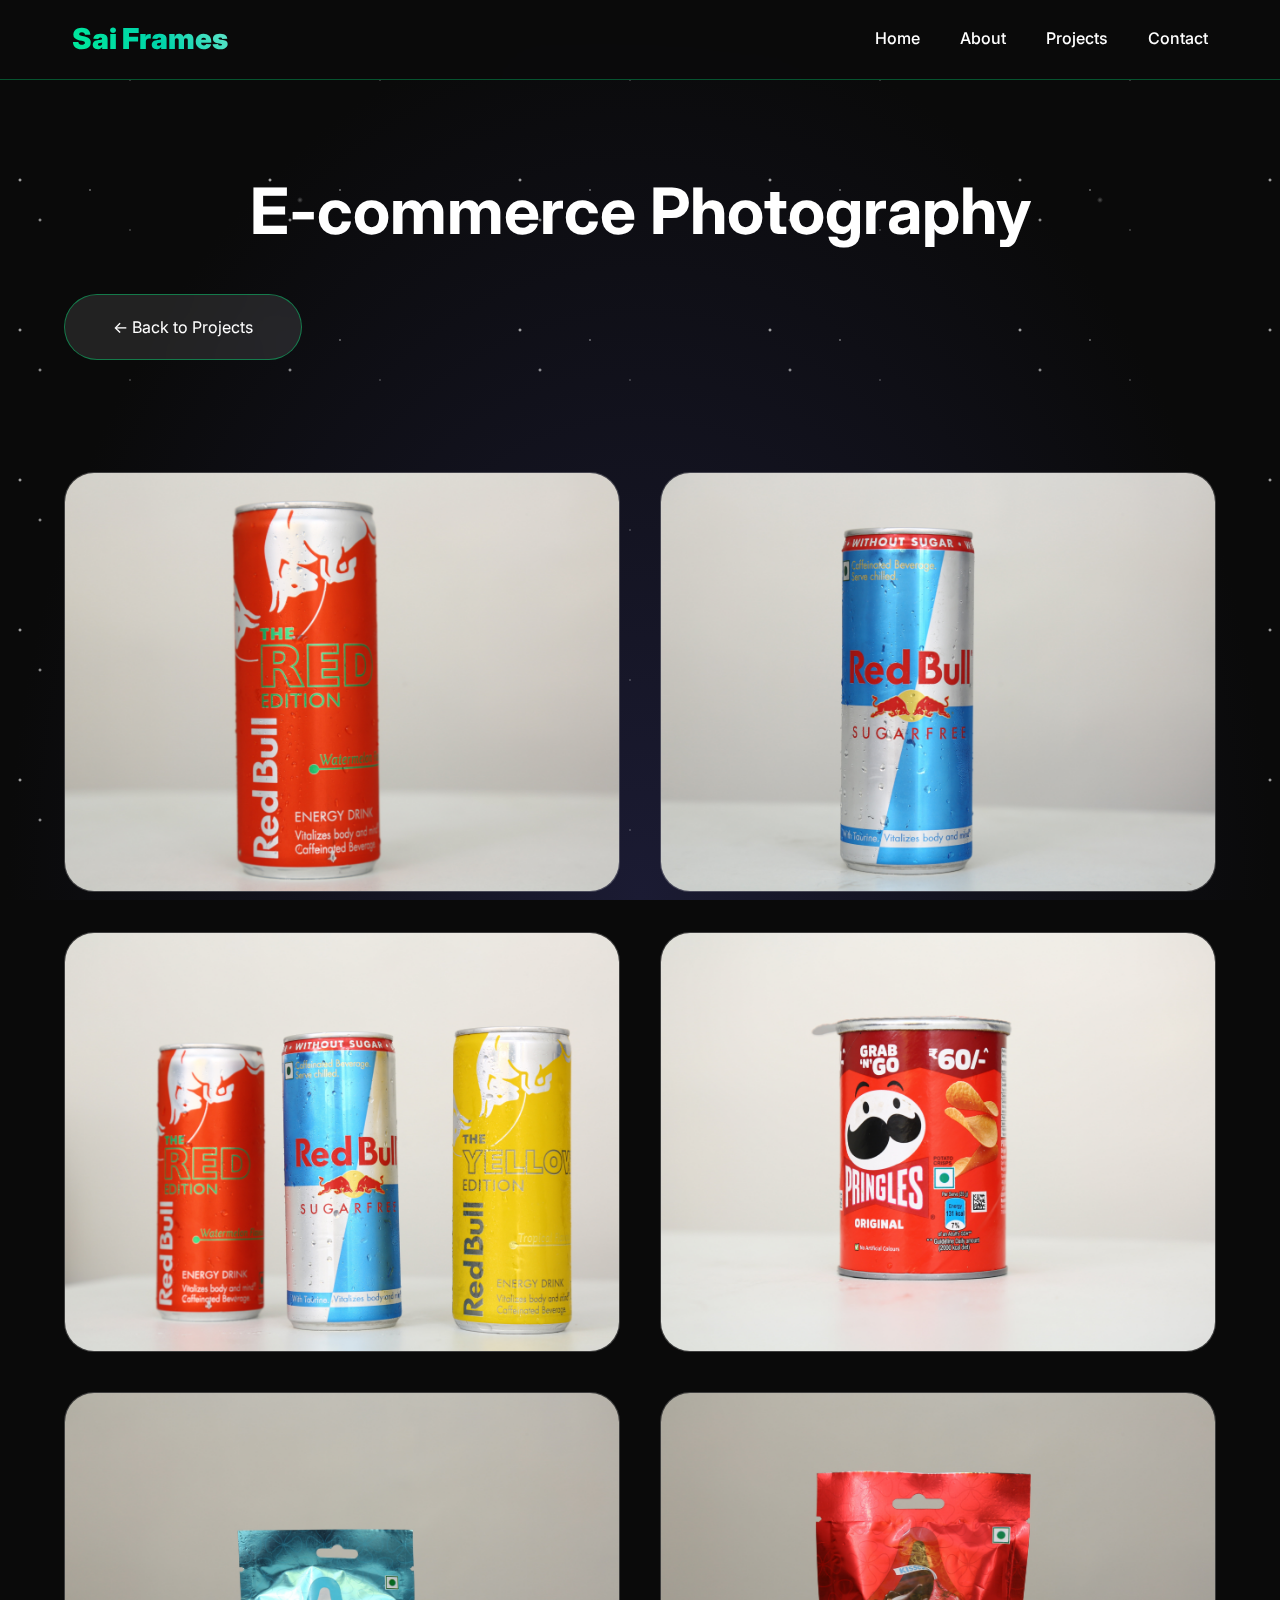
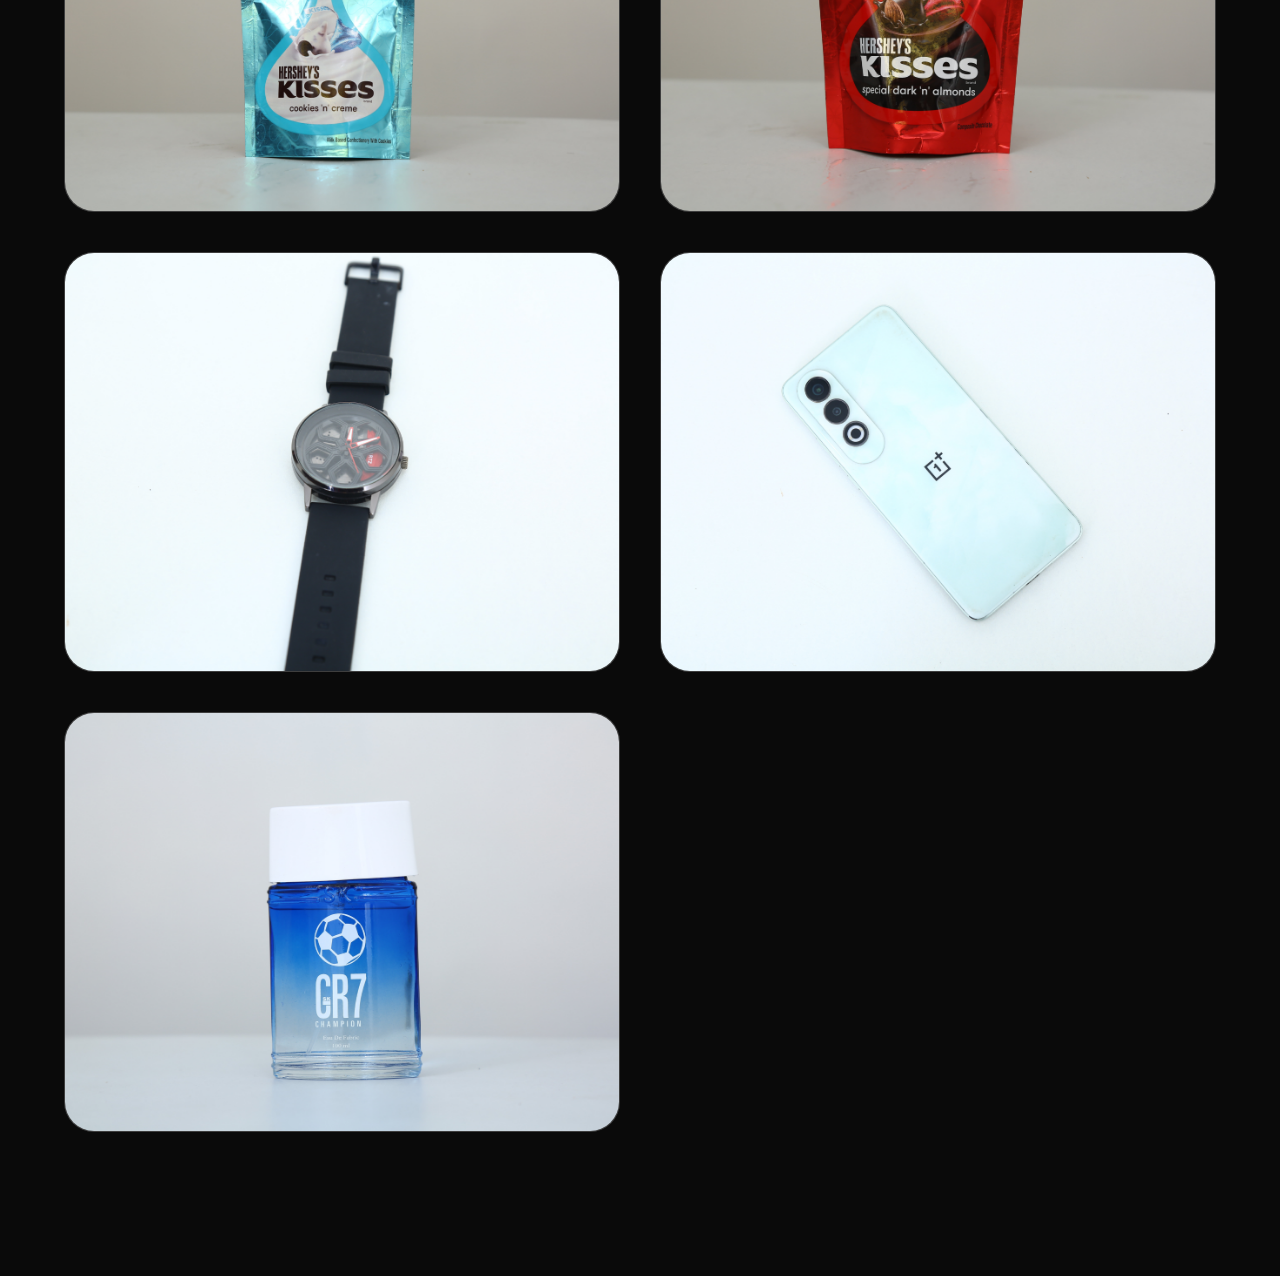
<file: ecommerce.html>
<!DOCTYPE html>
<html lang="en">

<head>
    <meta charset="UTF-8">
    <meta name="viewport" content="width=device-width, initial-scale=1.0">
    <title>E-commerce Photography - Sai Frames</title>
    <link rel="stylesheet" href="assets/css/styles.css">
    <link href="https://fonts.googleapis.com/css2?family=Inter:wght@300;400;600;700&display=swap" rel="stylesheet">
</head>

<body>
    <!-- SAME NAVBAR -->
    <div class="space-bg"></div>
    <nav class="navbar">
        <div class="nav-container">
            <a href="index.html" class="logo">Sai Frames</a>
            <ul class="nav-menu">
                <li><a href="index.html#home">Home</a></li>
                <li><a href="index.html#about">About</a></li>
                <li><a href="index.html#projects">Projects</a></li>
                <li><a href="index.html#contact">Contact</a></li>
            </ul>
        </div>
    </nav>

    <!-- E-COMMERCE GRID GALLERY -->
    <section class="gallery-page">
        <div class="container">
            <h1>E-commerce Photography</h1>
            <a href="index.html#projects" class="back-btn">← Back to Projects</a>
            <div class="image-grid" id="ecommerceGrid">
                <!-- 9 Images loaded by JS -->
            </div>
        </div>
    </section>

    <script>
        // ✅ E-COMMERCE IMAGES (9 IMAGES)
        const ecommerceImages = [
            'ecommerce1.jpg', 'ecommerce2.jpg', 'ecommerce3.jpg',
            'ecommerce4.jpg', 'ecommerce5.jpg', 'ecommerce6.jpg',
            'ecommerce7.jpg', 'ecommerce8.jpg', 'ecommerce9.jpg'
        ];

        const ecommerceGrid = document.getElementById('ecommerceGrid');

        // ✅ Detect orientation (portrait if height > width)
        function detectOrientation(img) {
            if (img.naturalHeight && img.naturalWidth) {
                if (img.naturalHeight > img.naturalWidth) {
                    img.classList.add('portrait');
                } else {
                    img.classList.add('landscape');
                }
            } else {
                // Cached image fallback
                const tempImg = new Image();
                tempImg.onload = () => {
                    if (tempImg.naturalHeight > tempImg.naturalWidth) {
                        img.classList.add('portrait');
                    } else {
                        img.classList.add('landscape');
                    }
                };
                tempImg.src = img.src;
            }
        }

        // ✅ Load grid + auto-detect orientations
        ecommerceImages.forEach((imgSrc, index) => {
            const imageDiv = document.createElement('div');
            imageDiv.className = 'grid-image';
            imageDiv.innerHTML = `
        <img src="assets/images/${imgSrc}" alt="Corporate ${index + 1}" loading="lazy">`;
            ecommerceGrid.appendChild(imageDiv);

            // Apply orientation after load
            const img = imageDiv.querySelector('img');
            if (img.complete) {
                detectOrientation(img);
            } else {
                img.addEventListener('load', () => detectOrientation(img));
            }
        });

        // ✅ Zoom effects (unchanged)
        document.addEventListener('DOMContentLoaded', () => {
            document.querySelectorAll('.grid-image').forEach(image => {
                image.addEventListener('mouseenter', () => image.classList.add('hovered'));
                image.addEventListener('mouseleave', () => image.classList.remove('hovered'));
                image.addEventListener('click', () => image.classList.toggle('clicked'));
            });
        });
    </script>

</body>

</html>
</file>
<file: assets/css/styles.css>
* {
    margin: 0;
    padding: 0;
    box-sizing: border-box;
}

body {
    font-family: 'Inter', sans-serif;
    line-height: 1.6;
    color: #fff;
    background: #0a0a0a;
    overflow-x: hidden;
    padding-bottom: env(safe-area-inset-bottom);
}

img,
video {
    max-width: 100%;
    height: auto;
}

button,
a {
    min-height: 44px;
}


html {
    scroll-behavior: smooth;
}

/* 🌟 2025 GLASSMORPHISM NAVBAR */
.navbar {
    position: fixed;
    top: 0;
    width: 100%;
    backdrop-filter: blur(25px);
    background: rgba(10, 10, 10, 0.4);
    border-bottom: 1px solid rgba(0, 255, 136, 0.3);
    z-index: 1000;
    padding: 1rem 0;
    height: 80px;
    transition: all 0.4s cubic-bezier(0.23, 1, 0.320, 1);
}

.navbar.scrolled {
    background: rgba(10, 10, 10, 0.95);
    box-shadow: 0 25px 50px rgba(0, 255, 136, 0.15);
}

.nav-container {
    max-width: 1200px;
    margin: 0 auto;
    display: flex;
    justify-content: space-between;
    align-items: center;
    padding: 0 2rem;
}

.logo {
    font-size: 1.8rem;
    font-weight: 900;
    background: linear-gradient(45deg, #00ff88, #00d4aa, #ffffff, #00ff88);
    background-size: 300% 300%;
    -webkit-background-clip: text;
    -webkit-text-fill-color: transparent;
    background-clip: text;
    text-decoration: none;
    animation: gradientShift 4s ease infinite;
}

@keyframes gradientShift {

    0%,
    100% {
        background-position: 0% 50%;
    }

    50% {
        background-position: 100% 50%;
    }
}

.nav-menu {
    display: flex;
    list-style: none;
    gap: 2.5rem;
}

.nav-menu a {
    position: relative;
    color: #fff;
    text-decoration: none;
    font-weight: 500;
    transition: all 0.3s ease;
}

.nav-menu a::after {
    content: '';
    position: absolute;
    bottom: -5px;
    left: 0;
    width: 0;
    height: 2px;
    background: linear-gradient(90deg, #00ff88, #00d4aa);
    transition: width 0.3s ease;
}

.nav-menu a:hover::after {
    width: 100%;
}

/* 📱 MOBILE HAMBURGER MENU */
.mobile-menu-btn {
 
    display: flex;
    flex-direction: column;
    justify-content: center;
    align-items: center;
    gap: 6px;
    position: fixed;
    top: 18px;
    right: 20px;
    width: 44px;
    height: 44px;
    background: rgba(0, 0, 0, 0.6);
    backdrop-filter: blur(10px);
    border-radius: 10px;
    border: none;
    cursor: pointer;
    z-index: 10000;

}

.mobile-menu-btn span {
    display: block;
    width: 26px;
    height: 3px;
    background-color: #ffffff;
    border-radius: 3px;
}

.mobile-menu-btn.active span:nth-child(1) {
    transform: rotate(45deg) translate(6px, 6px);
}

.mobile-menu-btn.active span:nth-child(2) {
    opacity: 0;
}

.mobile-menu-btn.active span:nth-child(3) {
    transform: rotate(-45deg) translate(6px, -6px);
}

.container {
    max-width: 1200px;
    margin-inline: auto;
    padding-inline: 1.5rem;
}

/* 🚀 PERFECT FIT HERO */
.sai {
    height: 100vh;
    min-height: 100svh;
    position: relative;
    display: flex;
    align-items: center;
    justify-content: center;
    text-align: center;
    overflow: hidden;
    padding-top: var(--nav-height);
    box-sizing: border-box;
    z-index: 10;
}

.sai-bg {
    position: absolute;
    top: 0;
    left: 0;
    width: 100%;
    height: 100vh;
    background-image: url('../images/sai.jpg');
    background-size: cover;
    background-position: center;
    background-attachment: scroll;
    z-index: -2;
    animation: parallaxMove 30s ease-in-out infinite;
}

@keyframes parallaxMove {

    0%,
    100% {
        transform: scale(1.02) translateY(0px);
    }

    50% {
        transform: scale(1.04) translateY(-8px);
    }
}

.sai-overlay {
    position: absolute;
    top: 0;
    left: 0;
    width: 100%;
    height: 100vh;
    background: rgba(0, 0, 0, 0.6);
    z-index: -1;
}

/* 🌌 SPACE BACKGROUND - FULL PAGE */
.space-bg {
    position: fixed;
    top: 0;
    left: 0;
    width: 100%;
    height: 100vh;
    z-index: -3;
    overflow: hidden;
    background: radial-gradient(ellipse at bottom, #1b1b33 0%, #0a0a0a 70%);
}

/* ⭐ STARFIELD LAYER 1 */
.space-bg::before {
    content: '';
    position: absolute;
    top: 0;
    left: 0;
    width: 100%;
    height: 100%;
    background-image:
        radial-gradient(2px 2px at 20px 30px, #eee, transparent),
        radial-gradient(2px 2px at 40px 70px, rgba(255, 255, 255, 0.8), transparent),
        radial-gradient(1px 1px at 90px 40px, #fff, transparent),
        radial-gradient(1px 1px at 130px 80px, rgba(255, 255, 255, 0.6), transparent);
    background-repeat: repeat;
    background-size: 250px 150px;
    animation: starfield 50s linear infinite;
}

/* ⭐ STARFIELD LAYER 2 */
.space-bg::after {
    content: '';
    position: absolute;
    top: 0;
    left: 0;
    width: 100%;
    height: 100%;
    background-image:
        radial-gradient(3px 3px at 300px 200px, rgba(255, 255, 255, 0.3), transparent),
        radial-gradient(2px 2px at 500px 350px, rgba(255, 255, 255, 0.2), transparent);
    background-repeat: repeat;
    background-size: 400px 300px;
    animation: starfield 80s linear infinite reverse;
}

@keyframes starfield {
    from {
        transform: translateY(0px);
    }

    to {
        transform: translateY(-100px);
    }
}

/* ✨ FLOATING PARTICLES */
.sai::before,
.sai::after {
    content: '';
    position: absolute;
    width: 8px;
    height: 8px;
    background: rgba(0, 255, 136, 0.6);
    border-radius: 50%;
    animation: floatParticle 12s infinite linear;
    z-index: 1;
}

.sai::after {
    width: 5px;
    height: 5px;
    background: rgba(0, 212, 170, 0.6);
    animation-duration: 15s;
    animation-delay: -5s;
}

@keyframes floatParticle {
    0% {
        transform: translateY(100vh) rotate(0deg);
        opacity: 0;
    }

    10% {
        opacity: 1;
    }

    90% {
        opacity: 1;
    }

    100% {
        transform: translateY(-100px) rotate(360deg);
        opacity: 0;
    }
}

.sai-content {
    position: relative;
    z-index: 2;
    max-width: 900px;
    padding: 0 2rem;
    width: 100%;
    margin-top: 50px;
}

.sai-content h1 {
    font-size: clamp(3rem, 8vw, 6.5rem);
    margin-bottom: 1rem;
    font-weight: 900;
    letter-spacing: -0.02em;
    line-height: 1.1;
    opacity: 0;
    transform: translateY(50px);
    animation: slideInUp 1.2s 0.3s forwards;
}

@keyframes slideInUp {
    to {
        opacity: 1;
        transform: translateY(0);
    }
}

.highlight {
    background: linear-gradient(45deg, #00ff88, #00d4aa, #ffffff);
    background-size: 300% 300%;
    -webkit-background-clip: text;
    -webkit-text-fill-color: transparent;
    background-clip: text;
    animation: gradientShift 3s ease infinite;
}

.sai-subtitle {
    font-size: clamp(1.1rem, 2.8vw, 1.6rem);
    margin-bottom: 3rem;
    opacity: 0;
    transform: translateY(30px);
    animation: slideInUp 1s 0.6s forwards;
    font-weight: 300;
    max-width: 700px;
    margin-left: auto;
    margin-right: auto;
}

.hero-stats {
    display: flex;
    justify-content: center;
    gap: 2rem;
    margin-bottom: 3rem;
    font-size: 1.1rem;
    opacity: 0;
    transform: translateY(20px);
    animation: slideInUp 1s 0.8s forwards;
}

.cta-button {
    display: inline-block;
    padding: 1.5rem 4rem;
    background: linear-gradient(45deg, rgba(0, 255, 136, 0.9), rgba(0, 212, 170, 0.9));
    color: #000;
    text-decoration: none;
    font-weight: 700;
    font-size: 1.2rem;
    border-radius: 50px;
    position: relative;
    overflow: hidden;
    transform: translateY(20px);
    opacity: 0;
    animation: slideInUp 1s 0.9s forwards, pulse 2s infinite 1.5s;
    backdrop-filter: blur(10px);
}

@keyframes pulse {

    0%,
    100% {
        box-shadow: 0 0 0 0 rgba(0, 255, 136, 0.7);
    }

    50% {
        box-shadow: 0 0 0 20px rgba(0, 255, 136, 0);
    }
}

.cta-button::before {
    content: '';
    position: absolute;
    top: 0;
    left: -100%;
    width: 100%;
    height: 100%;
    background: linear-gradient(90deg, transparent, rgba(255, 255, 255, 0.3), transparent);
    transition: left 0.6s;
}

.cta-button:hover::before {
    left: 100%;
}

.cta-button:hover {
    transform: translateY(-3px) scale(1.05);
    box-shadow: 0 20px 40px rgba(0, 255, 136, 0.4);
}

/* 🔥 SECTIONS WITH SPACE BACKGROUNDS */
.about,
.projects,
.contact {
    position: relative;
    padding: 6rem 0;
    min-height: 100vh;
}

.projects::before {
    content: '';
    position: absolute;
    top: 0;
    left: 0;
    right: 0;
    height: 1px;
    background: linear-gradient(90deg, transparent, #00ff88, transparent);
    animation: shimmer 3s infinite;
}

@keyframes shimmer {
    0% {
        transform: scaleX(0);
        transform-origin: left;
    }

    50% {
        transform: scaleX(1);
        transform-origin: left;
    }

    100% {
        transform: scaleX(0);
        transform-origin: right;
    }
}

/* 🔥 NEW TWO-COLUMN PHOTOS GRID PROJECT CARDS */
.project-grid {
    display: grid;
    grid-template-columns: repeat(auto-fit, minmax(360px, 1fr));
    gap: 2.5rem;
    max-width: 1400px;
    margin: 0 auto;
    padding: 0 0rem;
}

/* ✅ ENHANCED CARDS WITH BACKGROUND IMAGES */
.project-card {
    position: relative;
    height: 360px;
    /* Base glass layer */
    background: rgba(255, 255, 255, 0.08);
    backdrop-filter: blur(25px);
    border-radius: 25px;
    border: 1px solid rgba(0, 255, 136, 0.3);
    overflow: hidden;
    cursor: pointer;
    transition: all 0.6s cubic-bezier(0.23, 1, 0.320, 1);
    transform: translateY(50px) scale(0.95);
    opacity: 0;
    will-change: transform;
}

.project-card.animate {
    transform: translateY(0) scale(1);
    opacity: 1;
    transition: all 0.8s cubic-bezier(0.23, 1, 0.320, 1);
}

/* 🔥 NEW MODERN GLASSMORPHISM BACKGROUNDS - NO IMAGES */
.project-card::before {
    content: '';
    position: absolute;
    top: 0;
    left: 0;
    right: 0;
    bottom: 0;
    background-size: cover;
    background-position: center;
    z-index: 1;
    opacity: 0.35;
    /* Ultra-subtle gallery preview */
    transition: all 0.6s ease;
}

/* 🎨 CATEGORY-SPECIFIC BACKGROUNDS + GRADIENTS */
.corporate-bg::before {
    background-image:
        linear-gradient(rgba(0, 255, 136, 0.25), rgba(100, 255, 200, 0.15)),
        url('../images/corporate1.jpg');
}

.ecommerce-bg::before {
    background-image:
        linear-gradient(rgba(255, 200, 100, 0.25), rgba(255, 150, 50, 0.15)),
        url('../images/ecommerce1.jpg');
}

.fashion-bg::before {
    background-image:
        linear-gradient(rgba(255, 100, 200, 0.25), rgba(200, 50, 255, 0.15)),
        url('../images/fashion1.jpg');
}

.natural-bg::before {
    background-image:
        linear-gradient(rgba(100, 255, 150, 0.25), rgba(50, 255, 200, 0.15)),
        url('../images/natural1.jpg');
}

.product-bg::before {
    background-image:
        linear-gradient(rgba(100, 255, 255, 0.25), rgba(50, 200, 255, 0.15)),
        url('../images/product1.jpg');
}

.sports-bg::before {
    background-image:
        linear-gradient(rgba(255, 100, 100, 0.25), rgba(255, 200, 100, 0.15)),
        url('../images/sports1.jpg');
}

.street-bg::before {
    background-image:
        linear-gradient(rgba(200, 255, 100, 0.25), rgba(100, 255, 200, 0.15)),
        url('../images/street1.jpg');
}

.wedding-bg::before {
    background-image:
        linear-gradient(rgba(255, 200, 255, 0.25), rgba(255, 150, 200, 0.15)),
        url('../images/wedding1.jpg');
}

.event-bg::before {
    background-image:
        linear-gradient(rgba(255, 200, 255, 0.25), rgba(255, 150, 200, 0.15)),
        url('../images/event1.jpg');
}

/* 🔍 HOVER REVEALS MORE IMAGE */
.project-card:hover::before {
    opacity: 0.55;
    transform: scale(1.02);
}

/* ✅ CONTENT LAYER - ALWAYS READABLE */
.project-card-content {
    position: relative;
    z-index: 3;
    /* Semi-transparent overlay for perfect text readability */
    background: rgba(10, 10, 10, 0.75);
    backdrop-filter: blur(20px);
    padding: 2rem;
    height: 100%;
    display: flex;
    flex-direction: column;
    justify-content: flex-end;
}

/* 🔥 HOVER EFFECTS */
.project-card:hover {
    transform: translateY(-25px) rotateX(5deg) scale(1.02) !important;
    box-shadow:
        0 40px 80px rgba(0, 255, 136, 0.4),
        0 0 40px rgba(0, 255, 136, 0.3),
        inset 0 0 40px rgba(255, 255, 255, 0.1);
    border-color: rgba(0, 255, 136, 0.8);
}

.project-card:hover .project-card-content {
    background: rgba(10, 10, 10, 0.95);
}

/* ✅ TEXT STYLES */
.project-card h3 {
    font-size: 1.6rem;
    margin-bottom: 0.8rem;
    background: linear-gradient(45deg, #00ff88, #00d4aa);
    -webkit-background-clip: text;
    -webkit-text-fill-color: transparent;
    background-clip: text;
    opacity: 0.95;
}

.project-card p {
    opacity: 0.8;
    line-height: 1.4;
    font-size: 0.95rem;
}

/* 📈 OTHER SECTIONS */
h2 {
    font-size: 3.5rem;
    text-align: center;
    margin-bottom: 4rem;
    background: linear-gradient(45deg, #ffffff, #00ff88);
    -webkit-background-clip: text;
    -webkit-text-fill-color: transparent;
    background-clip: text;
    opacity: 0;
    transform: translateY(40px);
    animation: slideInUp 1s forwards;
}

.about p {
    font-size: 1.2rem;
    max-width: 600px;
    margin: 0 auto 2rem;
    text-align: center;
}

.skills {
    display: flex;
    justify-content: center;
    gap: 1.5rem;
    flex-wrap: wrap;
}

.skills span {
    background: rgba(0, 255, 136, 0.15);
    padding: 1rem 2rem;
    border-radius: 50px;
    border: 1px solid rgba(0, 255, 136, 0.4);
    backdrop-filter: blur(10px);
    transition: all 0.3s ease;
    opacity: 0;
    transform: translateY(30px);
}

.skill-tag {
    font-weight: 500;
}

.skills span.animate {
    opacity: 1;
    transform: translateY(0);
    animation: floatIn 0.6s ease forwards;
}

.skills span:hover {
    background: rgba(0, 255, 136, 0.3);
    transform: translateY(-5px);
    box-shadow: 0 15px 30px rgba(0, 255, 136, 0.2);
}

.contact {
    background: rgba(255, 255, 255, 0.02);
    text-align: center;
}

.contact p {
    font-size: 1.2rem;
}

.contact a {
    color: #00ff88;
    text-decoration: none;
}

.contact a:hover {
    text-decoration: underline;
}

/* 🎥 YOUTUBE VIDEO GRID - GLASSMORPHISM STYLE */
.video-grid {
    display: grid;
    grid-template-columns: repeat(auto-fit, minmax(380px, 1fr));
    gap: 2rem;
    margin-top: 4rem;
    padding: 2rem 0;
    max-width: 1400px;
    margin-left: auto;
    margin-right: auto;
}

.video-card {
    position: relative;
    height: 280px;
    background: rgba(15, 15, 15, 0.8);
    backdrop-filter: blur(20px);
    border-radius: 24px;
    border: 1px solid rgba(0, 255, 136, 0.3);
    overflow: hidden;
    transition: all 0.4s cubic-bezier(0.23, 1, 0.320, 1);
    cursor: pointer;
    box-shadow: 0 20px 40px rgba(0, 0, 0, 0.3);
    will-change: transform;
}

.video-card:hover:not(.playing) {
    transform: translateY(-10px);
    box-shadow: 0 30px 60px rgba(0, 255, 136, 0.2);
    border-color: rgba(0, 255, 136, 0.6);
}

.video-card.playing {
    transform: translateY(-5px) !important;
    box-shadow: 0 25px 50px rgba(0, 255, 136, 0.3);
}

.video-thumbnail {
    position: absolute;
    top: 0;
    left: 0;
    width: 100%;
    height: 100%;
    cursor: pointer;
    overflow: hidden;
    z-index: 3;
    transition: opacity 0.5s ease;
}

.video-thumbnail img {
    width: 100%;
    height: 100%;
    object-fit: cover;
    transition: transform 0.4s cubic-bezier(0.23, 1, 0.320, 1);
}

.video-card:hover .video-thumbnail img:not(.playing) {
    transform: scale(1.08);
}

.play-button {
    position: absolute;
    top: 50%;
    left: 50%;
    transform: translate(-50%, -50%) scale(0);
    width: 72px;
    height: 72px;
    background: linear-gradient(45deg, rgba(0, 255, 136, 0.95), rgba(0, 212, 170, 0.95));
    border-radius: 50%;
    display: flex;
    align-items: center;
    justify-content: center;
    font-size: 1.6rem;
    font-weight: bold;
    color: #000;
    transition: all 0.4s cubic-bezier(0.68, -0.55, 0.265, 1.55);
    backdrop-filter: blur(15px);
    box-shadow: 0 12px 35px rgba(0, 255, 136, 0.4);
    z-index: 5;
}

.video-card:hover .play-button,
.video-card.playing .play-button {
    transform: translate(-50%, -50%) scale(1.1);
}

.video-title {
    position: absolute;
    bottom: 18px;
    left: 18px;
    right: 18px;
    background: rgba(0, 0, 0, 0.85);
    color: #fff;
    padding: 0.7rem 1.1rem;
    border-radius: 18px;
    font-size: 0.92rem;
    font-weight: 600;
    opacity: 0;
    transform: translateY(20px);
    transition: all 0.4s cubic-bezier(0.23, 1, 0.320, 1);
    backdrop-filter: blur(12px);
    z-index: 4;
}

.video-card:hover .video-title,
.video-card.playing .video-title {
    opacity: 1;
    transform: translateY(0);
}

.video-card iframe {
    position: absolute;
    top: 0;
    left: 0;
    width: 100%;
    height: 100%;
    border-radius: 24px;
    opacity: 0;
    transform: scale(0.92);
    transition: all 0.6s cubic-bezier(0.23, 1, 0.320, 1);
    z-index: 2;
}

.video-card.playing iframe {
    opacity: 1;
    transform: scale(1);
}

.video-card.playing .video-thumbnail {
    opacity: 0;
    pointer-events: none;
}

/* 🖼 GALLERY PAGES */
.gallery-page {
    padding: 10rem 0 6rem;
    min-height: 100vh;
}

.gallery-page h1 {
    font-size: 4rem;
    text-align: center;
    margin-bottom: 2rem;
}

.back-btn {
    display: inline-block;
    margin-bottom: 4rem;
    padding: 1.2rem 3rem;
    background: rgba(255, 255, 255, 0.1);
    color: #fff;
    text-decoration: none;
    border-radius: 50px;
    border: 1px solid rgba(0, 255, 136, 0.4);
    backdrop-filter: blur(15px);
    transition: all 0.4s ease;
}

.back-btn:hover {
    background: rgba(0, 255, 136, 0.9);
    color: #000;
    transform: translateY(-5px);
    box-shadow: 0 20px 40px rgba(0, 255, 136, 0.3);
}

/* 🎨 GRID GALLERY */
.image-grid,
#corporateGrid,
#ecommerceGrid,
#fashionGrid,
#naturalGrid,
#productGrid,
#sportsGrid,
#streetGrid,
#weddingGrid,
#EventGrid,
#eventGrid {
    display: grid;
    grid-template-columns: repeat(auto-fit, minmax(420px, 1fr));
    gap: 2.5rem;
    padding: 3rem 0;
}

.grid-image {
    position: relative;
    height: 420px;
    border-radius: 30px;
    overflow: hidden;
    cursor: pointer;
    transition: all 0.5s cubic-bezier(0.23, 1, 0.320, 1);
    background: rgba(255, 255, 255, 0.08);
    border: 1px solid rgba(255, 255, 255, 0.15);
}

.grid-image:hover,
.grid-image.hovered {
    transform: translateY(-20px) scale(1.05);
    box-shadow: 0 50px 100px rgba(0, 255, 136, 0.5);
}

.grid-image.clicked {
    transform: translateY(-30px) scale(1.12);
    box-shadow: 0 70px 140px rgba(0, 255, 136, 0.6);
}

.grid-image img {
    width: 100%;
    height: 100%;
    object-fit: cover;
    object-position: center;
    transition: transform 0.8s cubic-bezier(0.23, 1, 0.320, 1);
}

.grid-image img.portrait {
    object-fit: contain;
    object-position: center center;
}

.grid-image img.landscape {
    object-fit: cover;
    object-position: center 20%;
}

.grid-image:has(img.portrait) {
    background: rgba(0, 0, 0, 0.6);
}

.grid-image:hover img,
.grid-image.hovered img {
    transform: scale(1.25);
}

.grid-image.clicked img {
    transform: scale(1.45);
}

.image-overlay {
    position: absolute;
    bottom: 0;
    left: 0;
    right: 0;
    background: linear-gradient(transparent, rgba(0, 0, 0, 0.9));
    color: #fff;
    padding: 2.5rem;
    transform: translateY(100%);
    transition: transform 0.5s ease;
}

.grid-image:hover .image-overlay,
.grid-image.hovered .image-overlay {
    transform: translateY(0);
}

.image-overlay h4 {
    font-size: 1.6rem;
    margin: 0;
    font-weight: 700;
    background: linear-gradient(45deg, #00ff88, #00d4aa);
    -webkit-background-clip: text;
    -webkit-text-fill-color: transparent;
    background-clip: text;
}

/* ✨ UTILITY ANIMATIONS */
@keyframes floatIn {
    to {
        opacity: 1;
        transform: translateY(0);
    }
}

.contact-grid {
    display: grid;
    grid-template-columns: 1fr 1fr;
    gap: 20px;
    max-width: 600px;
    margin: 0 auto;
}

.contact-link {
    display: flex;
    align-items: center;
    justify-content: center;
    padding: 20px;
    background: rgba(255, 255, 255, 0.08);
    backdrop-filter: blur(15px);
    border-radius: 16px;
    border: 1px solid rgba(0, 255, 136, 0.3);
    text-decoration: none;
    color: #fff;
    font-size: 1rem;
    font-weight: 500;
    transition: all 0.3s cubic-bezier(0.23, 1, 0.320, 1);
    text-align: center;
}

.contact-link:hover {
    background: rgba(0, 255, 136, 0.15);
    transform: translateY(-5px);
    box-shadow: 0 20px 40px rgba(0, 255, 136, 0.3);
    border-color: rgba(0, 255, 136, 0.6);
    color: #fff;
}

/* 📱 PERFECT RESPONSIVE FIT */
@media (max-width: 1200px) {
    .video-grid {
        grid-template-columns: repeat(auto-fit, minmax(350px, 1fr));
        gap: 1.5rem;
    }

    .video-card {
        height: 260px;
    }
}



@media (max-width: 480px) {
    .sai-content h1 {
        font-size: clamp(2.2rem, 8vw, 3rem);
    }

    .video-card {
        height: 240px;
    }

    .video-title {
        font-size: 0.85rem;
        padding: 0.6rem 0.9rem;
    }

    .project-card {
        height: 320px;
    }
}

/* 🔥 YOUTUBE TITLE CARD - GLASSMORPHISM STYLE */
.youtube-title-card {
    position: relative;
    margin: 4rem auto 3rem;
    background: rgba(255, 255, 255, 0.08);
    backdrop-filter: blur(25px);
    border-radius: 25px;
    border: 1px solid rgba(0, 255, 136, 0.4);
    padding: 1rem;
    text-align: center;
    transform: translateY(50px);
    opacity: 0;
    transition: all 0.8s cubic-bezier(0.23, 1, 0.320, 1);
}

.youtube-title-card.animate {
    transform: translateY(0);
    opacity: 1;
}

.youtube-title-content h3 {
    font-size: 2.5rem;
    margin-bottom: 1rem;
    background: linear-gradient(45deg, #ff0000, #00ff88, #ffffff);
    -webkit-background-clip: text;
    -webkit-text-fill-color: transparent;
    background-clip: text;
    animation: gradientShift 3s ease infinite;
}

.youtube-title-content p {
    font-size: 1.2rem;
    margin-bottom: 2rem;
    opacity: 0.9;
    max-width: 500px;
    margin-left: auto;
    margin-right: auto;
}

.youtube-icon {
    font-size: 4rem;
    margin-bottom: 1rem;
    display: block;
}

.youtube-stats {
    display: flex;
    justify-content: center;
    gap: 2rem;
    font-size: 1.1rem;
    font-weight: 600;
}

.youtube-stats span {
    background: rgba(255, 0, 0, 0.2);
    padding: 0.5rem 1.5rem;
    border-radius: 25px;
    border: 1px solid rgba(255, 0, 0, 0.4);
}



@media (min-width: 1440px) {
    .container {
        max-width: 1400px;
    }

    h1 {
        font-size: 6.5rem;
    }
}

/* Small phones */
@media (max-width: 480px) {}

/* Large phones */
@media (max-width: 767px) {}

/* Tablets */
@media (max-width: 991px) {}

/* Laptops */
@media (max-width: 1199px) {}

/* Large screens */

@media (min-width: 1440px) {}

html,
body {
    overflow-x: hidden;
}

@media (min-width: 769px) {}

/* ===============================
   📱 MOBILE (≤768px) — CLEAN VERSION
   =============================== */
@media (max-width: 768px) {

    /* ===== NAVBAR ===== */
    .navbar {
        position: fixed;
        top: 0;
        left: 0;
        width: 100%;
        height: 80px;
        background: rgba(0, 0, 0, 0.6);
        backdrop-filter: blur(14px);
        z-index: 1000;
    }

    .nav-container {
        position: relative;
    }

    /* ===== HAMBURGER BUTTON ===== */


    .mobile-menu-btn span {
        width: 26px;
        height: 3px;
        background-color: #fff;
        border-radius: 3px;
        box-shadow: 0 0 8px rgba(0, 255, 136, 0.6);
    }

    /* ===== MOBILE MENU OVERLAY ===== */
    .nav-menu {
        display: none;
        /* HIDDEN BY DEFAULT */
        position: fixed;
        top: 0;
        left: 0;
        width: 100%;
        height: 100vh;

        background: rgba(0, 0, 0, 0.97);
        backdrop-filter: blur(15px);

        flex-direction: column;
        justify-content: center;
        align-items: center;
        gap: 2rem;

        z-index: 9999;
        /* ABOVE EVERYTHING */

        /* position: fixed;
    inset: 0;
    display: flex;
    flex-direction: column;
    justify-content: center;
    align-items: center;
    gap: 1.5rem;

    background: rgba(255, 255, 255, 0.92);
    backdrop-filter: blur(20px);

    transform: translateY(-100%);
    transition: transform 0.4s ease;
    pointer-events: none;
    z-index: 1500;*/
    }

    .nav-menu.mobile-open {
        display: flex;
    }

    .nav-menu a {
        color: #ffffff;
        font-size: 1.4rem;
        font-weight: 600;
    }

    /* ===== HERO ===== */
    .sai {
        padding-top: 80px;
    }

    .sai-content {
        text-align: center;
    }

    .cta-button {
        padding: 14px 28px;
        font-size: 1rem;
    }

    /* ===== PROJECTS ===== */
    .project-grid {
        grid-template-columns: 1fr;
        gap: 1.8rem;
    }

    .project-card {
        height: 340px;
    }

    /* ===== VIDEOS ===== */
    .video-grid {
        grid-template-columns: 1fr;
        gap: 1.5rem;
        padding: 2rem 0;
    }

    .video-card {
        height: 280px;
    }

    .play-button {
        width: 60px;
        height: 60px;
        font-size: 1.3rem;
    }

    /* ===== GALLERIES ===== */
    .image-grid,
    #corporateGrid,
    #ecommerceGrid,
    #fashionGrid,
    #naturalGrid,
    #productGrid,
    #sportsGrid,
    #streetGrid,
    #weddingGrid,
    #eventGrid {
        grid-template-columns: repeat(auto-fit, minmax(320px, 1fr));
        gap: 1.5rem;
    }

    .grid-image {
        height: 320px;
    }

    /* ===== CONTACT ===== */
    .contact-grid {
        grid-template-columns: 1fr;
        gap: 1.2rem;
        text-align: center;
    }
}
</file>
